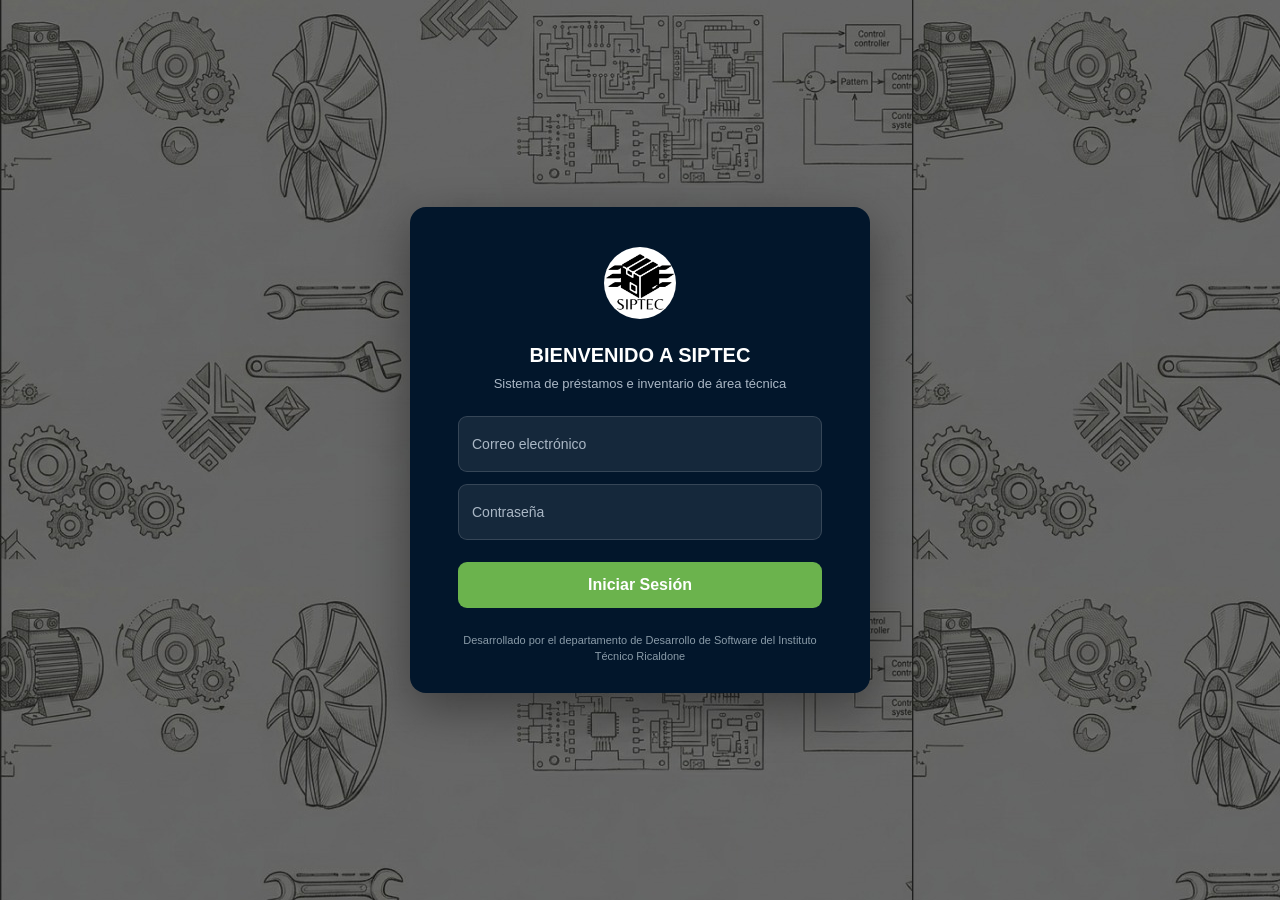
<file: index.html>
<!doctype html>
<html lang="es">
<head>
  <meta charset="UTF-8">
  <meta name="viewport" content="width=device-width, initial-scale=1.0">
  <title>SIPTEC</title>
  <link rel="icon" href="data:,">
  <link href="https://cdn.jsdelivr.net/npm/bootstrap@5.3.8/dist/css/bootstrap.min.css" rel="stylesheet" integrity="sha384-sRIl4kxILFvY47J16cr9ZwB07vP4J8+LH7qKQnuqkuIAvNWLzeN8tE5YBujZqJLB" crossorigin="anonymous">  
  <link rel="stylesheet" href="styles/styles.css">
  <link rel="shortcut icon" href="img/SIPTEC logos.png" type="image/x-icon">
</head>
<body>
  <main id="loginScreen" class="pantalla-login">
    <section class="tarjeta-login">
      <div class="marca-logo">
        <img src="./img/SIPTEC logos.png" alt="logo" style="border-radius: 100%;">
      </div>
      <h1>BIENVENIDO A SIPTEC</h1>
      <p>Sistema de préstamos e inventario de área técnica</p>
      <form id="loginForm">
        <div class="campo-flotante">
          <input id="email" class="form-control" type="email" autocomplete="email" placeholder=" " required>
          <label for="email">Correo electrónico</label>
        </div>
        <div class="campo-flotante">
          <input id="password" class="form-control" type="password" autocomplete="current-password" placeholder=" " required>
          <label for="password">Contraseña</label>
        </div>
        <button type="submit" id="loginBtn" class="btn boton-iniciar-sesion w-100 d-flex align-items-center justify-content-center text-decoration-none">Iniciar Sesión</button>
        <div id="loginError" class="text-danger small mt-2 d-none"></div>
        <p class="mt-4 mb-0 text-center" style="font-size: 11px; color: #8a9ba8;">Desarrollado por el departamento de Desarrollo de Software del Instituto Técnico Ricaldone</p>
      </form>
    </section>
  </main>

  <script src="https://cdn.jsdelivr.net/npm/bootstrap@5.3.8/dist/js/bootstrap.bundle.min.js" integrity="sha384-FKyoEForCGlyvwx9Hj09JcYn3nv7wiPVlz7YYwJrWVcXK/BmnVDxM+D2scQbITxI" crossorigin="anonymous"></script>
  <script type="module" src="js/controllers/loginController.js"></script>
</body>
</html>
</file>
<file: styles/styles.css>
.paginador {
     display: flex;
     flex-wrap: wrap;
     align-items: center;
     justify-content: space-between;
     gap: 10px;
     padding: 12px 4px 0;
 }

 .paginador:empty {
     display: none;
 }

 .paginador-info {
     font-size: 12px;
     color: var(--ink-soft);
 }

 .paginador-botones {
     display: flex;
     flex-wrap: wrap;
     align-items: center;
     gap: 6px;
 }

 .paginador-botones button {
     min-width: 34px;
     height: 32px;
     padding: 0 10px;
     font-size: 12px;
     font-weight: 600;
     color: var(--ink);
     background: var(--panel);
     border: 1px solid var(--line);
     border-radius: 9px;
     cursor: pointer;
     transition: background .12s ease, border-color .12s ease;
 }

 /* Modo claro: blanco con borde gris azulado; la página activa usa el azul marino de la barra lateral */
 .paginador-botones button:hover:not(:disabled):not(.activa) {
     background: #e8f1fa;
     border-color: var(--navy-soft);
     color: var(--navy-soft);
 }

 .paginador-botones button.activa {
     color: #fff;
     background: var(--navy-soft);
     border-color: var(--navy-soft);
 }

 /* Modo oscuro: tonos azul océano oscuro, a juego con la barra lateral y el fondo */
 .modo-oscuro .paginador-botones button {
     color: #cfe0ee;
     background: #0f2a43;
     border-color: #1d4468;
 }

 .modo-oscuro .paginador-botones button:hover:not(:disabled):not(.activa) {
     color: #fff;
     background: #14375a;
     border-color: #2f7fbf;
 }

 .modo-oscuro .paginador-botones button.activa {
     color: #fff;
     background: #101820;
     border-color: #1d4468;
 }

 .paginador-botones button:disabled {
     opacity: .45;
     cursor: not-allowed;
 }

 .paginador-puntos {
     color: var(--ink-soft);
     padding: 0 2px;
 }

 .select-personalizado {
     position: relative;
     width: 100%;
 }

 .select-personalizado .selector-boton {
     width: 100%;
     display: flex;
     align-items: center;
     justify-content: space-between;
     gap: 10px;
     min-height: 40px;
     padding: 8px 14px;
     text-align: left;
     font-size: 14px;
     color: var(--ink);
     background: #fff;
     border: 1px solid var(--line);
     border-radius: 12px;
     transition: border-color .15s ease, box-shadow .15s ease;
 }

 .select-personalizado .selector-boton::after {
     content: "";
     flex: 0 0 8px;
     width: 8px;
     height: 8px;
     border-right: 2px solid var(--ink-soft);
     border-bottom: 2px solid var(--ink-soft);
     transform: rotate(45deg) translateY(-2px);
     transition: transform .15s ease;
 }

 .select-personalizado .selector-boton[aria-expanded="true"]::after {
     transform: rotate(-135deg) translateY(-2px);
 }

 .select-personalizado .selector-boton.sin-valor {
     color: var(--ink-soft);
 }

 .select-personalizado .selector-boton:hover:not(:disabled),
 .select-personalizado .selector-boton:focus-visible,
 .select-personalizado .selector-boton[aria-expanded="true"] {
     border-color: var(--blue);
     box-shadow: 0 0 0 3px rgba(25, 141, 230, .18);
     outline: 0;
 }

 .select-personalizado .selector-boton:disabled {
     opacity: .6;
     cursor: not-allowed;
 }

 .select-personalizado .dropdown-menu {
     width: 100%;
     max-height: 240px;
     overflow-y: auto;
     margin-top: 6px !important;
     padding: 6px;
     background: var(--panel);
     border: 1px solid var(--line);
     border-radius: 14px;
     box-shadow: 0 14px 32px rgba(0, 0, 0, .28);
 }

 .select-personalizado .fila-opcion {
     display: flex;
     align-items: center;
     justify-content: space-between;
     gap: 8px;
     padding: 9px 12px;
     border-radius: 9px;
     font-size: 14px;
     cursor: pointer;
     color: var(--ink);
     transition: background .12s ease;
 }

 .select-personalizado .fila-opcion:hover {
     background: var(--hover);
 }

 .select-personalizado .fila-opcion.activa {
     background: rgba(25, 141, 230, .16);
     font-weight: 600;
 }

 .select-personalizado .fila-opcion.activa .nombre-opcion::after {
     content: " ✓";
     color: var(--blue);
 }

 .select-personalizado .fila-opcion-nueva {
     margin-top: 4px;
     border-top: 1px solid var(--line);
     border-radius: 0 0 9px 9px;
     color: var(--blue);
     font-weight: 600;
 }

 .select-personalizado .btn-quitar {
     flex: 0 0 auto;
     width: 24px;
     height: 24px;
     display: inline-flex;
     align-items: center;
     justify-content: center;
     border: 0;
     background: transparent;
     color: var(--red);
     font-size: 13px;
     font-weight: 700;
     line-height: 1;
     border-radius: 50%;
     opacity: .75;
 }

 .select-personalizado .btn-quitar:hover {
     opacity: 1;
     background: rgba(220, 53, 69, .18);
 }

 .modo-oscuro .select-personalizado .selector-boton {
     background: #0f1a25;
 }

 input.fecha-invalida {
     color: var(--red);
     border-color: var(--red);
 }

 /* ---------- Campos con etiqueta flotante (formularios fuera de modales) ----------
    La etiqueta vive dentro del campo y sube al escribir; los campos de fecha y hora la llevan siempre arriba. */
 .campo-flotante {
     position: relative;
 }

 .campo-flotante .form-control {
     height: 56px;
     padding: 24px 14px 8px;
     border-radius: var(--radius-sm);
 }

 .campo-flotante textarea.form-control {
     height: auto;
     min-height: 96px;
     padding-top: 28px;
     resize: vertical;
 }

 .campo-flotante label {
     position: absolute;
     left: 14px;
     top: 18px;
     margin: 0;
     font-size: 14px;
     color: var(--ink-soft);
     pointer-events: none;
     transition: top .12s ease, font-size .12s ease;
 }

 .campo-flotante .form-control:focus ~ label,
 .campo-flotante .form-control:not(:placeholder-shown) ~ label,
 .campo-flotante .form-control[type="datetime-local"] ~ label {
     top: 8px;
     font-size: 11px;
 }

 /* Las piezas disponibles solo aparecen cuando ya se eligió un equipo */
 .grupo-piezas:has(#empUnidades:empty) {
     display: none;
 }

 .grupo-piezas .titulo-campo {
     display: block;
     margin-bottom: 8px;
     font-size: 12px;
     color: var(--ink-soft);
 }

 /* Fotos de los equipos: miniatura en la tabla y vista previa en el modal de edición */
 .foto-fila {
     width: 32px;
     height: 32px;
     object-fit: cover;
     border-radius: 9px;
     margin-right: 10px;
     vertical-align: middle;
     border: 1px solid var(--line);
 }

 .miniatura-equipo {
     width: 60px;
     height: 60px;
     object-fit: cover;
     border-radius: 10px;
     border: 1px solid var(--line);
     flex-shrink: 0;
 }

 .miniatura-evidencia {
     width: 100%;
     max-width: 240px;
     max-height: 180px;
     object-fit: cover;
     border-radius: 10px;
     border: 1px solid var(--line);
 }

 :root {
     --navy: #001f3d;
     --navy-soft: #07345f;
     --paper: #e9edf2;
     --panel: #ffffff;
     --line: #c7d0da;
     --green: #9aca89;
     --green-deep: #28a745;
     --orange: #f6a623;
     --red: #dc3545;
     --blue: #198de6;
     --purple: #8a4fd6;
     --ink: #1c2733;
     --ink-soft: #6b7684;
     --hover: #f7f9fb;
     --radius-lg: 16px;
     --radius-md: 12px;
     --radius-sm: 9px;
     --shadow-card: 0 1px 3px rgba(16, 24, 40, .08), 0 8px 20px rgba(16, 24, 40, .10);
 }

 * {
     box-sizing: border-box;
 }

 body {
     margin: 0;
     min-height: 100vh;
     color: var(--ink);
     font-family: -apple-system, BlinkMacSystemFont, "SF Pro Display", "Segoe UI", Roboto, Tahoma, Verdana, sans-serif;
     background: var(--paper);
     -webkit-font-smoothing: antialiased;
 }

 /* ---------- Login ---------- */

 .pantalla-login {
     min-height: 100vh;
     display: grid;
     place-items: center;
     padding: 24px;
     background:
         linear-gradient(rgba(238, 240, 241, .72), rgba(238, 240, 241, .72));
     background-image: url(../img/FondoLogin.jpeg);
 }

 .tarjeta-login {
     width: min(100%, 460px);
     padding: 40px 48px 28px;
     border-radius: var(--radius-lg);
     color: #fff;
     background: #02162b;
     box-shadow: 0 15px 50px rgba(0, 0, 0, .4);
 }

 .marca-logo {
     display: flex;
     justify-content: center;
     margin-bottom: 24px;
 }

 .marca-logo img {
     width: 72px;
     height: 72px;
 }

 .marca-logo.small {
     width: 38px;
     height: 38px;
     margin: 4px auto 20px;
     border-radius: 50%;
     overflow: hidden;
 }

 .marca-logo.small img {
     width: 100%;
     height: 100%;
     object-fit: cover;
 }

 .tarjeta-login h1 {
     margin: 0;
     text-align: center;
     font-size: 20px;
     font-weight: 700;
 }

 .tarjeta-login p,
 .tarjeta-login small {
     color: #aab7c5;
 }

 .tarjeta-login p {
     margin: 7px 0 22px;
     text-align: center;
     font-size: 13px;
 }

 .tarjeta-login .hint {
     margin-bottom: 18px;
     text-align: center;
 }

 .tarjeta-login label {
     margin: 12px 0 5px;
     display: block;
     text-align: left;
     color: #d8e5f1;
     font-size: 13px;
 }

 .tarjeta-login .form-control {
     height: 44px;
     border: 0;
     border-radius: var(--radius-sm);
     background: #dcdcdc;
     margin-bottom: 10px;
 }

 /* Login con etiqueta flotante sobre la tarjeta oscura */
 .tarjeta-login .campo-flotante {
     margin-bottom: 12px;
 }

 .tarjeta-login .campo-flotante label {
     position: absolute;
     left: 14px;
     top: 18px;
     margin: 0;
     font-size: 14px;
     color: #aab7c5;
 }

 .tarjeta-login .campo-flotante .form-control {
     height: 56px;
     padding: 24px 14px 8px;
     margin-bottom: 0;
     color: #fff;
     background: rgba(255, 255, 255, .08);
     border: 1px solid rgba(255, 255, 255, .14);
 }

 .tarjeta-login .campo-flotante .form-control:focus {
     color: #fff;
     background: rgba(255, 255, 255, .10);
     border-color: #6BB34D;
     box-shadow: none;
 }

 .tarjeta-login .campo-flotante .form-control:focus ~ label,
 .tarjeta-login .campo-flotante .form-control:not(:placeholder-shown) ~ label,
 .tarjeta-login .campo-flotante .form-control:-webkit-autofill ~ label {
     top: 8px;
     font-size: 11px;
 }

 /* El autocompletado del navegador pinta el campo de blanco; se mantiene el tono de la tarjeta */
 .tarjeta-login .campo-flotante .form-control:-webkit-autofill {
     -webkit-text-fill-color: #fff;
     box-shadow: 0 0 0 100px #14283c inset;
 }

 .boton-iniciar-sesion {
     margin-top: 22px;
     height: 46px;
     border: 0;
     border-radius: var(--radius-sm);
     color: #fff;
     font-weight: 700;
     background-color: #6BB34D;
     transition: background-color .2s ease, transform .12s ease;
 }

 .boton-iniciar-sesion:hover {
     background-color: #558e3d;
 }

 .boton-iniciar-sesion:active {
     transform: scale(.98);
 }

 /* ---------- Shell / Sidebar ---------- */

 .estructura-app {
     min-height: 100vh;
     display: flex;
 }

 .barra-lateral {
     width: 104px;
     height: 100vh;
     background: linear-gradient(180deg, var(--navy) 0%, #001830 100%);
     display: flex;
     flex-direction: column;
     align-items: center;
     padding: 16px 10px;
     position: fixed;
     left: 0;
     top: 0;
 }

 .barra-lateral .nav-item {
     position: relative;
     width: 100%;
     min-height: 56px;
     display: flex;
     flex-direction: column;
     align-items: center;
     justify-content: center;
     gap: 4px;
     border: 0;
     border-radius: var(--radius-sm);
     color: rgba(255, 255, 255, .55);
     background: transparent;
     font-size: 10px;
     font-weight: 500;
     line-height: 1.15;
     margin-bottom: 3px;
     cursor: pointer;
     transition: background .15s ease, color .15s ease, transform .1s ease;
 }

 .barra-lateral .nav-item i,
 .barra-lateral .nav-item img {
     font-size: 19px;
     width: 19px;
     height: 19px;
     filter: brightness(0) invert(1);
     opacity: .85;
 }

 .barra-lateral .nav-item:hover {
     background: rgba(255, 255, 255, .08);
     color: #fff;
 }

 .barra-lateral .nav-item.activo {
     background: var(--navy-soft);
     color: #fff;
 }

 .barra-lateral .nav-item.activo i,
 .barra-lateral .nav-item.activo img {
     opacity: 1;
 }

 /* ---------- Content / Topbar ---------- */

 .area-contenido {
     flex: 1;
     min-width: 0;
     margin-left: 104px;
     padding: 26px 32px;
     position: relative;
     background:
         radial-gradient(ellipse 800px 550px at 18% 5%, rgba(25, 141, 230, .222), transparent 62%),
         radial-gradient(ellipse 800px 550px at 82% 12%, rgba(137, 79, 214, .116), transparent 62%),
         radial-gradient(ellipse 700px 500px at 22% 88%, rgba(246, 165, 35, .225), transparent 62%),
         radial-gradient(ellipse 700px 500px at 80% 92%, rgba(40, 167, 70, .234), transparent 62%),
         var(--paper);
 }

 .area-contenido::before {
     content: "";
     position: fixed;
     top: 0;
     left: 104px;
     right: 0;
     bottom: 0;
     pointer-events: none;
     opacity: .5;
     mix-blend-mode: overlay;
     background-image: url("data:image/svg+xml;utf8,<svg xmlns='http://www.w3.org/2000/svg' width='140' height='140'><filter id='n'><feTurbulence type='fractalNoise' baseFrequency='0.9' numOctaves='2' stitchTiles='stitch'/></filter><rect width='100%' height='100%' filter='url(%23n)'/></svg>");
     z-index: 0;
 }

 .area-contenido>* {
     position: relative;
     z-index: 1;
 }

 .barra-superior {
     height: auto;
     display: flex;
     align-items: center;
     gap: 12px;
     margin-bottom: 24px;
 }

 .caja-buscador {
     width: min(100%, 380px);
     height: 38px;
     display: flex;
     align-items: center;
     gap: 8px;
     padding: 0 14px;
     border-radius: var(--radius-sm);
     background: #eef1f5;
     border: 1px solid var(--line);
     color: var(--ink-soft);
 }

 .caja-buscador input {
     width: 100%;
     border: 0;
     outline: 0;
     background: transparent;
     font-size: 13px;
     color: var(--ink);
 }

 .boton-icono {
     width: 38px;
     height: 38px;
     border: 1px solid var(--line);
     border-radius: var(--radius-sm);
     background: #fff;
     color: var(--ink-soft);
     display: grid;
     place-items: center;
     cursor: pointer;
     transition: background .15s ease, transform .1s ease;
 }

 .boton-icono:hover {
     background: var(--hover);
 }

 .boton-icono:active {
     transform: scale(.94);
 }

 .chip-fecha,
 .chip-usuario {
     display: flex;
     align-items: center;
     gap: 7px;
     font-size: 12.5px;
     color: var(--ink-soft);
     white-space: nowrap;
 }

 /* ---------- View header  ---------- */

 .raiz-vista h2 {
     margin: 0 0 20px;
     font-size: 26px;
     font-weight: 700;
     letter-spacing: -.02em;
 }

 .encabezado-pagina h1 {
     margin: 0;
     font-size: 26px;
     font-weight: 700;
     letter-spacing: -.02em;
 }

 .encabezado-pagina {
     display: flex;
     align-items: center;
     justify-content: space-between;
     gap: 12px;
     flex-wrap: wrap;
     margin-bottom: 20px;
 }

 .acciones-encabezado {
     display: flex;
     align-items: center;
     gap: 10px;
 }

 .buscador-seccion {
     width: min(100%, 260px);
     height: 38px;
     display: flex;
     align-items: center;
     gap: 8px;
     padding: 0 14px;
     border-radius: var(--radius-sm);
     background: #eef1f5;
     border: 1px solid var(--line);
     color: var(--ink-soft);
 }

 .buscador-seccion input {
     width: 100%;
     border: 0;
     outline: 0;
     background: transparent;
     font-size: 13px;
     color: var(--ink);
 }

 .modo-oscuro .buscador-seccion {
     background: #1c2733;
     color: var(--ink);
 }

 .boton-pastilla {
     border: 1px solid rgba(255, 255, 255, .22);
     border-radius: 999px;
     padding: 9px 18px;
     font-size: 13px;
     font-weight: 600;
     display: inline-flex;
     align-items: center;
     gap: 6px;
     cursor: pointer;
     white-space: nowrap;
     flex-shrink: 0;
     backdrop-filter: blur(8px) saturate(140%);
     -webkit-backdrop-filter: blur(8px) saturate(140%);
     transition: transform .12s ease, box-shadow .12s ease, opacity .12s ease;
 }

 .boton-pastilla:active {
     transform: scale(.97);
 }

 .boton-contorno {
     background: rgba(255, 255, 255, .55);
     color: var(--ink);
     border: 1px solid var(--line);
     backdrop-filter: blur(10px);
 }

 .boton-contorno:hover {
     background: rgba(255, 255, 255, .8);
 }

 .boton-solido-verde,
 .boton-solido-azul,
 .boton-solido-rojo,
 .boton-solido-morado {
     color: #fff;
     box-shadow: 0 1px 2px rgba(0, 0, 0, .08);
 }

 .boton-solido-verde {
     background: linear-gradient(180deg, rgba(255, 255, 255, .10), rgba(255, 255, 255, 0) 55%), rgba(40, 167, 69, .96);
     box-shadow: 0 1px 2px rgba(0, 0, 0, .08);
 }

 .boton-solido-azul {
     background: linear-gradient(180deg, rgba(255, 255, 255, .10), rgba(255, 255, 255, 0) 55%), rgba(25, 141, 230, .96);
     box-shadow: 0 1px 2px rgba(0, 0, 0, .08);
 }

 .boton-solido-rojo {
     background: linear-gradient(180deg, rgba(255, 255, 255, .10), rgba(255, 255, 255, 0) 55%), rgba(220, 53, 69, .96);
     box-shadow: 0 1px 2px rgba(0, 0, 0, .08);
 }

 .boton-solido-morado {
     background: linear-gradient(180deg, rgba(255, 255, 255, .10), rgba(255, 255, 255, 0) 55%), rgba(138, 79, 214, .96);
     box-shadow: 0 1px 2px rgba(0, 0, 0, .08);
 }

 .boton-solido-gris {
     background: linear-gradient(180deg, rgba(255, 255, 255, .10), rgba(255, 255, 255, 0) 55%), rgba(154, 167, 180, .96);
     color: #fff;
     border: 1px solid rgba(255, 255, 255, .22);
 }

 .boton-solido-naranja {
     background: linear-gradient(180deg, rgba(255, 255, 255, .10), rgba(255, 255, 255, 0) 55%), rgba(246, 166, 35, .96);
     color: #fff;
     box-shadow: 0 1px 2px rgba(0, 0, 0, .08);
 }

 .boton-solido-verde:hover,
 .boton-solido-azul:hover,
 .boton-solido-rojo:hover,
 .boton-solido-morado:hover {
     filter: brightness(1.06);
 }

 .nota-api {
     min-height: 24px;
     margin: -8px 0 14px;
     color: var(--ink-soft);
     font-size: 12px;
 }

 .atenuado {
     color: var(--ink-soft);
     font-size: 12px;
 }

 /* ---------- Stat cards (dashboard) ---------- */

 .cuadricula-estadisticas {
     display: grid;
     grid-template-columns: repeat(4, minmax(130px, 1fr));
     gap: 16px;
 }

 .cuadricula-estadisticas.columnas-3 {
     grid-template-columns: repeat(3, minmax(130px, 1fr));
 }

 .tarjeta-estadistica,
 .panel,
 .tarjeta-datos,
 .contenedor-tabla,
 .tarjeta-tabla,
 .panel-acciones {
     border-radius: var(--radius-lg);
     background: var(--panel);
     border: 1px solid var(--line);
     box-shadow: var(--shadow-card);
 }

 .tarjeta-estadistica {
     min-height: 88px;
     display: flex;
     align-items: center;
     gap: 14px;
     padding: 18px;
 }

 .icono-estadistica {
     width: 42px;
     height: 42px;
     display: grid;
     place-items: center;
     border-radius: 50%;
     color: #fff;
     font-size: 20px;
     position: relative;
     border: 1px solid rgba(255, 255, 255, .22);
     backdrop-filter: blur(8px) saturate(140%);
     -webkit-backdrop-filter: blur(8px) saturate(140%);
     box-shadow: 0 1px 2px rgba(0, 0, 0, .08);
 }

 .icono-estadistica.icon-blue {
     background: linear-gradient(180deg, rgba(255, 255, 255, .10), rgba(255, 255, 255, 0) 55%), rgba(25, 141, 230, .96);
     box-shadow: 0 1px 2px rgba(0, 0, 0, .08);
 }

 .icono-estadistica.icon-green {
     background: linear-gradient(180deg, rgba(255, 255, 255, .10), rgba(255, 255, 255, 0) 55%), rgba(40, 167, 69, .96);
     box-shadow: 0 1px 2px rgba(0, 0, 0, .08);
 }

 .icono-estadistica.icon-orange {
     background: linear-gradient(180deg, rgba(255, 255, 255, .10), rgba(255, 255, 255, 0) 55%), rgba(246, 166, 35, .96);
     box-shadow: 0 1px 2px rgba(0, 0, 0, .08);
 }

 .icono-estadistica.icon-purple {
     background: linear-gradient(180deg, rgba(255, 255, 255, .10), rgba(255, 255, 255, 0) 55%), rgba(138, 79, 214, .96);
     box-shadow: 0 1px 2px rgba(0, 0, 0, .08);
 }

 .tarjeta-estadistica strong {
     display: block;
     font-size: 21px;
 }

 .tarjeta-estadistica span {
     color: var(--ink-soft);
     font-size: 12px;
 }

 .enlace-estadistica {
     display: inline-block;
     margin-top: 4px;
     border: 0;
     background: none;
     padding: 0;
     font: inherit;
     color: var(--blue);
     font-size: 11px;
     font-weight: 700;
     text-decoration: none;
     cursor: pointer;
 }

 .enlace-estadistica:hover {
     text-decoration: underline;
 }

 /* ---------- Dashboard grid: charts ---------- */

 .cuadricula-panel {
     display: grid;
     grid-template-columns: 1.1fr .9fr;
     gap: 16px;
     margin-top: 16px;
 }

 .cuadricula-panel-inferior {
     align-items: start;
 }

 .panel {
     padding: 18px;
 }

 .titulo-panel {
     margin: 0 0 14px;
     font-size: 14px;
     font-weight: 700;
 }

 .contenedor-tabla .titulo-panel {
     padding: 18px 18px 0;
 }

 .barras-grafica {
     height: 170px;
     display: grid;
     grid-template-columns: repeat(7, 1fr);
     align-items: end;
     gap: 12px;
     border-left: 1px solid var(--line);
     border-bottom: 1px solid var(--line);
     padding: 20px 10px 0;
 }

 .barra {
     position: relative;
     border-radius: 6px 6px 0 0;
     background: var(--blue);
     align-items: stretch;
     justify-content: flex-end;
 }

 .barra span {
     position: absolute;
     top: -18px;
     left: 0;
     right: 0;
     text-align: center;
     font-size: 11px;
     color: var(--ink);
     font-weight: 700;
 }

 .etiquetas-grafica {
     display: grid;
     grid-template-columns: repeat(7, 1fr);
     gap: 12px;
     margin-top: 8px;
     padding: 0 10px;
     text-align: center;
     font-size: 11px;
     color: var(--ink-soft);
 }

 .contenedor-grafico-circular {
     display: flex;
     align-items: center;
     gap: 22px;
 }

 .grafico-circular {
     width: 130px;
     aspect-ratio: 1;
     border-radius: 50%;
     background: conic-gradient(var(--blue) 0 45%, #33c24d 45% 75%, #ffdd28 75% 100%);
 }

 .leyenda {
     display: grid;
     gap: 8px;
     font-size: 12px;
 }

 .leyenda strong {
     margin-left: 4px;
     color: var(--ink);
 }

 .punto {
     width: 10px;
     height: 10px;
     display: inline-block;
     margin-right: 6px;
     border-radius: 50%;
 }

 /* ---------- Quick actions ---------- */

 .acciones-rapidas {
     display: grid;
     gap: 12px;
 }

 .boton-accion-rapida {
     border: 1px solid rgba(255, 255, 255, .22);
     border-radius: var(--radius-sm);
     padding: 12px;
     color: #fff;
     font-weight: 700;
     font-size: 13px;
     cursor: pointer;
     display: flex;
     align-items: center;
     justify-content: center;
     gap: 8px;
     backdrop-filter: blur(8px) saturate(140%);
     -webkit-backdrop-filter: blur(8px) saturate(140%);
     box-shadow: 0 1px 2px rgba(0, 0, 0, .08);
     transition: filter .15s ease, transform .12s ease;
 }

 .boton-accion-rapida:hover {
     filter: brightness(1.06);
 }

 .boton-accion-rapida:active {
     transform: scale(.98);
 }

 .badge-mini {
     display: inline-flex;
     align-items: center;
     justify-content: center;
     min-width: 18px;
     height: 18px;
     padding: 0 5px;
     border-radius: 999px;
     background: #dc3545;
     color: #fff;
     font-size: 11px;
     font-weight: 800;
     line-height: 1;
 }

 .badge-mini.badge-nav {
     position: absolute;
     top: 4px;
     right: 12px;
     min-width: 16px;
     height: 16px;
     padding: 0 4px;
     font-size: 10px;
     box-shadow: 0 0 0 2px var(--navy);
 }

 .accion-rapida-azul {
     background: linear-gradient(180deg, rgba(255, 255, 255, .10), rgba(255, 255, 255, 0) 55%), rgba(52, 155, 234, 0.96);
 }

 .accion-rapida-verde {
     background: linear-gradient(180deg, rgba(255, 255, 255, .10), rgba(255, 255, 255, 0) 55%), rgba(59, 211, 95, 0.96);
 }

 .accion-rapida-morado {
     background: linear-gradient(180deg, rgba(255, 255, 255, .10), rgba(255, 255, 255, 0) 55%), rgba(127, 59, 216, 0.96);
 }

 .accion-rapida-gris {
     background: linear-gradient(180deg, rgba(255, 255, 255, .10), rgba(255, 255, 255, 0) 55%), rgba(154, 167, 180, .96);
 }

 .accion-rapida-rojo {
     background: linear-gradient(180deg, rgba(255, 255, 255, .10), rgba(255, 255, 255, 0) 55%), rgba(220, 53, 69, .96);
 }

 .accion-rapida-naranja {
     background: linear-gradient(180deg, rgba(255, 255, 255, .10), rgba(255, 255, 255, 0) 55%), rgba(246, 166, 35, .96);
 }

 /* ---------- Tables ---------- */

 .contenedor-tabla,
 .tarjeta-tabla {
     overflow: hidden;
     padding: 0;
 }

 table {
     width: 100%;
     border-collapse: collapse;
 }

 .tabla-datos th,
 table th {
     text-align: left;
     font-size: 11.5px;
     text-transform: uppercase;
     letter-spacing: .04em;
     color: var(--ink-soft);
     font-weight: 700;
     padding: 16px 18px;
     border-bottom: 1px solid var(--line);
 }

 .tabla-datos td,
 table td {
     padding: 13px 18px;
     font-size: 13.5px;
     vertical-align: middle;
     border-bottom: 1px solid #f0f1f3;
 }

 .tabla-datos tbody tr,
 table tbody tr {
     transition: background .12s ease;
 }

 .tabla-datos tbody tr:hover,
 table tbody tr:hover {
     background: var(--hover);
 }

 .tabla-datos tbody tr:last-child td,
 table tbody tr:last-child td {
     border-bottom: none;
 }

 #tabHistorialReportes:checked~.panel-historial-reportes,
 #tabGenerados:checked~.panel-generados {
     display: block;
 }

 .panel-historial-reportes,
 .panel-generados {
     display: none;
 }

 .nombre-elemento {
     display: flex;
     align-items: center;
     gap: 10px;
     font-weight: 600;
 }

 .icono-elemento {
     width: 30px;
     height: 30px;
     border-radius: 8px;
     background: #eef1f5;
     display: grid;
     place-items: center;
     color: var(--ink-soft);
     font-size: 14px;
     flex: 0 0 auto;
 }

 .etiqueta-codigo {
     font-family: ui-monospace, SFMono-Regular, Menlo, monospace;
     font-size: 12px;
     color: var(--ink-soft);
 }

 .acciones-fila {
     display: flex;
     gap: 6px;
 }

 .acciones-fila button,
 .acciones-fila a {
     width: 30px;
     height: 30px;
     border-radius: 50%;
     border: 1px solid transparent;
     background: transparent;
     color: var(--ink-soft);
     display: grid;
     place-items: center;
     cursor: pointer;
     transition: background .12s ease, color .12s ease;
 }

 .acciones-fila button:hover {
     background: var(--hover);
     color: var(--ink);
 }

 .acciones-fila .danger:hover {
     background: #fdecee;
     color: var(--red);
 }

 .icono-fila {
     width: 15px;
     height: 15px;
     opacity: .7;
     transition: opacity .12s ease, filter .12s ease;
 }

 .acciones-fila button:hover .icono-fila {
     opacity: 1;
 }

 .acciones-fila .danger:hover .icono-fila {
     filter: invert(21%) sepia(84%) saturate(3000%) hue-rotate(335deg) brightness(95%);
 }

 .modo-oscuro .icono-fila {
     filter: invert(1);
     opacity: .75;
 }

 .modo-oscuro .acciones-fila button:hover .icono-fila {
     opacity: 1;
 }

 .modo-oscuro .acciones-fila .danger:hover .icono-fila {
     filter: invert(21%) sepia(84%) saturate(3000%) hue-rotate(335deg) brightness(95%);
 }

 /* ---------- Status badges (unified 3-state system) ---------- */

 .estado,
 .insignia-estado {
     display: inline-flex;
     align-items: center;
     gap: 5px;
     padding: 5px 12px;
     border-radius: 999px;
     font-size: 10.5px;
     font-weight: 700;
     backdrop-filter: blur(8px);
     -webkit-backdrop-filter: blur(8px);
 }

 .estado.available,
 .estado.activo,
 .estado.devuelto,
 .estado.disponible,
 .estado.entiempo,
 .insignia-estado.badge-success {
     background: rgba(40, 167, 69, .22);
     border: 1px solid rgba(40, 167, 69, .4);
     color: #1b7a37;
 }

 .estado.borrowed,
 .estado.pendiente,
 .estado.prestado,
 .estado.revision,
 .estado.retrasado,
 .insignia-estado.badge-warning {
     background: rgba(246, 166, 35, .24);
     border: 1px solid rgba(246, 166, 35, .45);
     color: #9a6208;
 }

 .estado.damage,
 .estado.inactive,
 .estado.daniado,
 .estado.dano,
 .insignia-estado.badge-danger {
     background: rgba(220, 53, 69, .2);
     border: 1px solid rgba(220, 53, 69, .4);
     color: #b0233a;
 }

 .modo-oscuro .estado.available,
 .modo-oscuro .estado.activo,
 .modo-oscuro .estado.devuelto,
 .modo-oscuro .estado.disponible,
 .modo-oscuro .estado.entiempo,
 .modo-oscuro .insignia-estado.badge-success {
     color: #6fe08f;
 }

 .modo-oscuro .estado.borrowed,
 .modo-oscuro .estado.pendiente,
 .modo-oscuro .estado.prestado,
 .modo-oscuro .estado.revision,
 .modo-oscuro .estado.retrasado,
 .modo-oscuro .insignia-estado.badge-warning {
     color: #ffc266;
 }

 .modo-oscuro .estado.damage,
 .modo-oscuro .estado.inactive,
 .modo-oscuro .estado.daniado,
 .modo-oscuro .estado.dano,
 .modo-oscuro .insignia-estado.badge-danger {
     color: #ff8a97;
 }

 /* ---------- Toolbar / loan layout / action panel ---------- */

 .barra-herramientas {
     display: flex;
     align-items: center;
     justify-content: space-between;
     gap: 12px;
     margin-bottom: 12px;
 }

 .diseno-prestamo {
     display: grid;
     grid-template-columns: 1fr 300px;
     gap: 16px;
 }

 .columna-lista {
     min-width: 0;
 }

 .panel-acciones {
     padding: 20px;
 }

 .panel-acciones h3 {
     margin: 0 0 4px;
     font-size: 16px;
     font-weight: 700;
 }

 .panel-acciones .field-label {
     display: block;
     margin: 14px 0 6px;
     font-size: 11.5px;
     text-transform: uppercase;
     letter-spacing: .04em;
     color: var(--ink-soft);
     font-weight: 700;
 }

 .panel-acciones textarea,
 .panel-acciones .desc-box {
     width: 100%;
     border-radius: var(--radius-sm);
     border: 1px solid var(--line);
     background: var(--paper);
     padding: 12px;
     font-size: 13px;
     color: var(--ink);
 }

 /* ---------- Devolución cards ---------- */

 .cuadricula-devoluciones,
 .cuadricula-reportes {
     display: grid;
     grid-template-columns: repeat(2, minmax(240px, 1fr));
     gap: 16px;
 }

 .barra-seleccion-reportes {
     display: flex;
     align-items: center;
     justify-content: space-between;
     gap: 10px;
     margin-bottom: 14px;
 }

 /* Lista de equipos dañados en Reportes: separa una tarjeta de otra */
 #reportesGeneradosGrid {
     display: flex;
     flex-direction: column;
     gap: 16px;
 }

 .tarjeta-devolucion {
     background: var(--panel);
     border: 1px solid var(--line);
     border-radius: var(--radius-lg);
     box-shadow: var(--shadow-card);
     padding: 18px;
     position: relative;
     transition: border-color .12s ease, box-shadow .12s ease;
 }

 .tarjeta-devolucion.seleccionable {
     padding-left: 46px;
     cursor: pointer;
 }

 .tarjeta-devolucion.seleccionada {
     border-color: var(--blue);
     box-shadow: 0 0 0 2px rgba(25, 141, 230, .25);
 }

 .tarjeta-devolucion .check-seleccion-reporte {
     display: none;
     position: absolute;
     top: 18px;
     left: 18px;
     width: 18px;
     height: 18px;
 }

 .tarjeta-devolucion.seleccionable .check-seleccion-reporte {
     display: block;
 }

 .tarjeta-devolucion .top-row {
     display: flex;
     align-items: center;
     justify-content: space-between;
     margin-bottom: 10px;
 }

 .tarjeta-devolucion h4 {
     margin: 6px 0 2px;
     font-size: 16px;
     font-weight: 700;
 }

 .tarjeta-devolucion .tool-line {
     display: flex;
     align-items: center;
     gap: 6px;
     color: var(--ink-soft);
     font-size: 13px;
     margin-bottom: 14px;
 }

 .tarjeta-devolucion .card-actions {
     display: flex;
     gap: 10px;
 }

 /* ---------- Segmented tabs ---------- */

 .pestanas-segmentadas {
     display: inline-flex;
     gap: 4px;
     background: #eef1f5;
     padding: 4px;
     border-radius: 999px;
     margin-bottom: 22px;
 }

 .pestanas-segmentadas label {
     padding: 8px 18px;
     border-radius: 999px;
     font-size: 13px;
     font-weight: 600;
     color: var(--ink-soft);
     cursor: pointer;
     transition: background .15s ease, color .15s ease;
 }

 .contenedor-pestanas input[type="radio"] {
     display: none;
 }

 .panel-pestana {
     display: none;
 }

 #tabPrestamos:checked~.panel-prestamos,
 #tabDevoluciones:checked~.panel-devoluciones,
 #tabHistorial:checked~.panel-historial {
     display: block;
 }

 #tabPrestamos:checked~.pestanas-segmentadas label[for="tabPrestamos"],
 #tabDevoluciones:checked~.pestanas-segmentadas label[for="tabDevoluciones"],
 #tabHistorial:checked~.pestanas-segmentadas label[for="tabHistorial"],
 #tabHistorialReportes:checked~.pestanas-segmentadas label[for="tabHistorialReportes"],
 #tabGenerados:checked~.pestanas-segmentadas label[for="tabGenerados"] {
     background: #fff;
     color: var(--ink);
     box-shadow: 0 1px 2px rgba(16, 24, 40, .08);
 }

 /* ---------- Herramientas: tabs Herramientas / Áreas ---------- */

 #tabHerramientasInv:checked~.panel-herramientas-inv,
 #tabAreasInv:checked~.panel-areas-inv {
     display: block;
 }

 #tabHerramientasInv:checked~.pestanas-segmentadas label[for="tabHerramientasInv"],
 #tabAreasInv:checked~.pestanas-segmentadas label[for="tabAreasInv"] {
     background: #fff;
     color: var(--ink);
     box-shadow: 0 1px 2px rgba(16, 24, 40, .08);
 }

 /* ---------- Préstamos (vista Empleado): tabs Nuevo préstamo / Mis préstamos ---------- */

 #tabNuevoPrestamo:checked~.panel-nuevo-prestamo,
 #tabMisPrestamos:checked~.panel-mis-prestamos {
     display: block;
 }

 #tabNuevoPrestamo:checked~.pestanas-segmentadas label[for="tabNuevoPrestamo"],
 #tabMisPrestamos:checked~.pestanas-segmentadas label[for="tabMisPrestamos"] {
     background: #fff;
     color: var(--ink);
     box-shadow: 0 1px 2px rgba(16, 24, 40, .08);
 }

 /* Toggle Herramienta / Área dentro del formulario de Nuevo préstamo (Empleado) */

 .empleado-seccion-area {
     display: none;
 }

 #empTipoArea:checked~.empleado-seccion-area {
     display: flex;
 }

 #empTipoArea:checked~.empleado-seccion-herramienta {
     display: none;
 }

 #empTipoHerramienta:checked~.pestanas-segmentadas label[for="empTipoHerramienta"],
 #empTipoArea:checked~.pestanas-segmentadas label[for="empTipoArea"] {
     background: #fff;
     color: var(--ink);
     box-shadow: 0 1px 2px rgba(16, 24, 40, .08);
 }

 /* ---------- Reportes tabs ---------- */

 .pestanas-reportes {
     display: flex;
     gap: 24px;
     border-bottom: 1px solid var(--line);
     margin-bottom: 20px;
 }

 .pestanas-reportes a,
 .pestanas-reportes button {
     background: none;
     border: 0;
     padding: 0 0 12px;
     font-size: 14px;
     color: var(--ink-soft);
     font-weight: 600;
     cursor: pointer;
 }

 .pestanas-reportes .activo {
     color: var(--blue);
     border-bottom: 2px solid var(--blue);
 }

 .tarjeta-datos {
     padding: 18px;
 }

 .tarjeta-datos h3 {
     margin: 0 0 10px;
     font-size: 16px;
     font-weight: 700;
 }

 /* ---------- Settings ---------- */

 .caja-configuracion {
     display: grid;
     grid-template-columns: 1fr 1px 1fr;
     gap: 26px;
     padding: 24px;
     border-radius: var(--radius-lg);
     background: var(--panel);
     border: 1px solid var(--line);
     box-shadow: var(--shadow-card);
 }

 .divisor-configuracion {
     background: var(--line);
 }

 .caja-configuracion .form-label {
     font-size: 13px;
     color: var(--ink-soft);
     margin-bottom: 6px;
     display: block;
 }

 .caja-configuracion .form-control {
     border-radius: var(--radius-sm);
     border: 1px solid var(--line);
     height: 42px;
     margin-bottom: 14px;
 }

 .caja-configuracion .campo-flotante .form-control {
     height: 56px;
     margin-bottom: 0;
 }

 /* iOS-style switch */

 .interruptor {
     position: relative;
     display: inline-block;
     width: 44px;
     height: 26px;
 }

 .interruptor input {
     opacity: 0;
     width: 0;
     height: 0;
 }

 .interruptor .slider {
     position: absolute;
     inset: 0;
     background: #d8dce1;
     border-radius: 999px;
     cursor: pointer;
     transition: background .2s ease;
 }

 .interruptor .slider::before {
     content: "";
     position: absolute;
     width: 22px;
     height: 22px;
     left: 2px;
     top: 2px;
     background: #fff;
     border-radius: 50%;
     box-shadow: 0 1px 3px rgba(0, 0, 0, .25);
     transition: transform .2s ease;
 }

 .interruptor input:checked+.slider {
     background: var(--green-deep);
 }

 .interruptor input:checked+.slider::before {
     transform: translateX(18px);
 }

 .modo-oscuro .modal-content {
     background: var(--panel);
     color: var(--ink);
 }

 .modo-oscuro .modal-header,
 .modo-oscuro .modal-footer {
     border-color: var(--line);
 }

 .modo-oscuro .modal .form-control,
 .modo-oscuro .modal .form-select,
 .modo-oscuro .modal textarea.form-control {
     background: #0f1a25;
     border-color: var(--line);
     color: var(--ink);
 }

 .modo-oscuro .modal .form-control::placeholder,
 .modo-oscuro .modal textarea.form-control::placeholder {
     color: var(--ink-soft);
     opacity: 1;
 }

 .modo-oscuro .modal .form-label {
     color: var(--ink-soft);
 }

 .modo-oscuro .modal .btn-close {
     filter: invert(1);
 }

 .modo-oscuro .modal .btn-light {
     background: #22303f;
     color: var(--ink);
 }

 /* Campos de formulario fuera de los modales (solicitud de préstamo, configuración…): mismo estilo oscuro que dentro de ellos.
    color-scheme: dark hace que el icono y el selector de fecha/hora nativos también sean oscuros. */
 .modo-oscuro .form-control,
 .modo-oscuro .form-select,
 .modo-oscuro textarea.form-control {
     background: #0f1a25;
     border-color: var(--line);
     color: var(--ink);
     color-scheme: dark;
 }

 .modo-oscuro .form-control::placeholder,
 .modo-oscuro textarea.form-control::placeholder {
     color: var(--ink-soft);
     opacity: 1;
 }

 /* Botón "Seleccionar archivo" de los campos de archivo en modo oscuro */
 .modo-oscuro .form-control::file-selector-button {
     background: #22303f;
     color: var(--ink);
     border-color: var(--line);
 }

 .modo-oscuro .form-control:hover:not(:disabled):not([readonly])::file-selector-button {
     background: #2b3b4d;
 }

 /* Menús desplegables (filtros, exportar, CSV) en modo oscuro */
 .modo-oscuro .dropdown-menu {
     background: var(--panel);
     border-color: var(--line);
     box-shadow: var(--shadow-card);
 }

 .modo-oscuro .dropdown-item {
     color: var(--ink);
 }

 .modo-oscuro .dropdown-item:hover,
 .modo-oscuro .dropdown-item:focus {
     background: var(--hover);
     color: var(--ink);
 }

 .modo-oscuro .form-control:focus,
 .modo-oscuro .form-select:focus {
     background: #0f1a25;
     color: var(--ink);
     border-color: var(--blue);
     box-shadow: 0 0 0 3px rgba(25, 141, 230, .15);
 }

 .modo-oscuro .form-control:disabled,
 .modo-oscuro .form-control[readonly] {
     background: #0b141d;
     color: var(--ink-soft);
 }

 .modo-oscuro {
     --paper: #0d1520;
     --panel: #1a2530;
     --line: #33465a;
     --ink: #eef2f6;
     --ink-soft: #a3b3c2;
     --hover: #22303f;
     background: #0d1520;
     --shadow-card: 0 0 0 1px rgba(255, 255, 255, .06), 0 1px 3px rgba(0, 0, 0, .3), 0 8px 20px rgba(0, 0, 0, .35);
 }

 /* En modo oscuro las líneas entre filas usan el tono sutil de --line, no el casi blanco del modo claro */
 .modo-oscuro .tabla-datos td,
 .modo-oscuro table td {
     border-bottom-color: var(--line);
 }

 .modo-oscuro .area-contenido {
     background:
         radial-gradient(ellipse 900px 500px at 8% 0%, rgba(25, 141, 230, .14), transparent 60%),
         radial-gradient(ellipse 900px 500px at 95% 10%, rgba(138, 79, 214, .12), transparent 60%),
         radial-gradient(ellipse 700px 500px at 50% 100%, rgba(40, 167, 69, .1), transparent 60%),
         var(--paper);
 }

 .modo-oscuro .caja-buscador,
 .modo-oscuro .boton-icono,
 .modo-oscuro .boton-contorno {
     background: #1c2733;
     color: var(--ink);
 }

 .modo-oscuro .icono-elemento {
     background: #22303d;
 }

 .modo-oscuro .pestanas-segmentadas {
     background: #1c2733;
 }

 .modo-oscuro #tabPrestamos:checked~.pestanas-segmentadas label[for="tabPrestamos"],
 .modo-oscuro #tabDevoluciones:checked~.pestanas-segmentadas label[for="tabDevoluciones"],
 .modo-oscuro #tabHistorial:checked~.pestanas-segmentadas label[for="tabHistorial"],
 .modo-oscuro #tabHistorialReportes:checked~.pestanas-segmentadas label[for="tabHistorialReportes"],
 .modo-oscuro #tabGenerados:checked~.pestanas-segmentadas label[for="tabGenerados"] {
     background: #101820;
     color: #fff;
 }

 .modo-oscuro #tabHerramientasInv:checked~.pestanas-segmentadas label[for="tabHerramientasInv"],
 .modo-oscuro #tabAreasInv:checked~.pestanas-segmentadas label[for="tabAreasInv"] {
     background: #101820;
     color: #fff;
 }

 .modo-oscuro #tabNuevoPrestamo:checked~.pestanas-segmentadas label[for="tabNuevoPrestamo"],
 .modo-oscuro #tabMisPrestamos:checked~.pestanas-segmentadas label[for="tabMisPrestamos"],
 .modo-oscuro #empTipoHerramienta:checked~.pestanas-segmentadas label[for="empTipoHerramienta"],
 .modo-oscuro #empTipoArea:checked~.pestanas-segmentadas label[for="empTipoArea"] {
     background: #101820;
     color: #fff;
 }

 /* ---------- Modales (Bootstrap) con blur de fondo---------- */

 .modal-backdrop.show {
     opacity: 1;
     background: rgba(13, 21, 32, .45);
     backdrop-filter: blur(6px);
     -webkit-backdrop-filter: blur(6px);
 }

 .modal-content {
     border: 0;
     border-radius: var(--radius-lg);
     box-shadow: 0 24px 60px rgba(0, 0, 0, .25);
     overflow: hidden;
 }

 .modal-header {
     border-bottom: 1px solid var(--line);
     padding: 20px 24px;
 }

 .modal-header .modal-title {
     font-weight: 700;
     font-size: 18px;
 }

 .modal-body {
     padding: 22px 24px;
 }

 .modal-footer {
     border-top: 1px solid var(--line);
     padding: 16px 24px;
 }

 .modal .form-label {
     font-size: 12px;
     font-weight: 700;
     text-transform: uppercase;
     letter-spacing: .03em;
     color: var(--ink-soft);
     margin-bottom: 6px;
 }

 .modal .form-control,
 .modal .form-select,
 .modal textarea.form-control {
     border: 1px solid var(--line);
     border-radius: var(--radius-sm);
     padding: 10px 12px;
     font-size: 14px;
     transition: border-color .15s ease, box-shadow .15s ease;
 }

 .modal .form-control:focus,
 .modal .form-select:focus {
     border-color: var(--blue);
     box-shadow: 0 0 0 3px rgba(25, 141, 230, .15);
 }

 .modal .btn-close {
     opacity: .5;
     transition: opacity .15s ease;
 }

 .modal .btn-close:hover {
     opacity: 1;
 }

 .modal .btn {
     border-radius: 999px;
     padding: 9px 18px;
     font-weight: 600;
     font-size: 13px;
 }

 .modal .btn-success {
     background: linear-gradient(180deg, rgba(255, 255, 255, .10), rgba(255, 255, 255, 0) 55%), rgba(40, 167, 69, .96);
     border: 1px solid rgba(255, 255, 255, .22);
     backdrop-filter: blur(8px) saturate(140%);
     box-shadow: 0 1px 2px rgba(0, 0, 0, .08);
 }

 .modal .btn-warning {
     background: linear-gradient(180deg, rgba(255, 255, 255, .10), rgba(255, 255, 255, 0) 55%), rgba(246, 166, 35, .96);
     border: 1px solid rgba(255, 255, 255, .22);
     backdrop-filter: blur(8px) saturate(140%);
     color: #fff;
     box-shadow: 0 1px 2px rgba(0, 0, 0, .08);
 }

 .modal .btn-light {
     background: rgba(238, 241, 245, .8);
     border: 0;
     color: var(--ink);
     backdrop-filter: blur(10px);
 }

 .modal .btn-primary {
     background: linear-gradient(180deg, rgba(255, 255, 255, .10), rgba(255, 255, 255, 0) 55%), rgba(25, 141, 230, .96);
     border: 1px solid rgba(255, 255, 255, .22);
     backdrop-filter: blur(8px) saturate(140%);
     box-shadow: 0 1px 2px rgba(0, 0, 0, .08);
 }

 /* ---------- Responsive ---------- */

 @media (max-width: 1100px) {
     .cuadricula-estadisticas {
         grid-template-columns: repeat(2, 1fr);
     }

     .cuadricula-estadisticas.columnas-3 {
         grid-template-columns: repeat(2, 1fr);
     }

     .cuadricula-panel {
         grid-template-columns: 1fr;
     }

     .diseno-prestamo {
         grid-template-columns: 1fr;
     }
 }

 @media (max-width: 900px) {
     .estructura-app {
         display: block;
     }

     .barra-lateral {
         width: 100%;
         height: auto;
         min-height: auto;
         flex-direction: row;
         position: static;
         overflow-x: auto;
         -webkit-overflow-scrolling: touch;
         padding: 10px;
         gap: 4px;
     }

     .marca-logo.small {
         flex: 0 0 38px;
         margin: 0 10px 0 0;
     }

     .barra-lateral .nav-item {
         width: auto;
         min-width: 72px;
         flex: 0 0 auto;
         margin-bottom: 0;
         margin-right: 3px;
         white-space: nowrap;
     }

     .area-contenido {
         margin-left: 0;
         padding: 18px;
     }

     .area-contenido::before {
         left: 0;
     }

     .barra-superior {
         flex-wrap: wrap;
         height: auto;
         row-gap: 10px;
     }

     .caja-buscador {
         flex: 1 1 220px;
         width: auto;
         min-width: 0;
     }

     .chip-fecha {
         order: 3;
     }

     .encabezado-pagina {
         flex-wrap: wrap;
     }

     .acciones-encabezado {
         flex-wrap: wrap;
     }

     .cuadricula-estadisticas,
     .cuadricula-estadisticas.columnas-3,
     .cuadricula-panel,
     .diseno-prestamo,
     .cuadricula-devoluciones,
     .cuadricula-reportes,
     .caja-configuracion {
         grid-template-columns: 1fr;
     }

     .divisor-configuracion {
         height: 1px;
     }

     .tarjeta-tabla,
     .contenedor-tabla {
         overflow-x: auto;
         -webkit-overflow-scrolling: touch;
     }

     .tarjeta-tabla table,
     .contenedor-tabla table {
         min-width: 640px;
     }

     .pestanas-segmentadas {
         width: 100%;
         overflow-x: auto;
         -webkit-overflow-scrolling: touch;
     }

     .pestanas-segmentadas label {
         white-space: nowrap;
     }

     .contenedor-grafico-circular {
         flex-direction: column;
         align-items: flex-start;
         gap: 14px;
     }
 }

 @media (max-width: 600px) {
     .area-contenido {
         padding: 14px;
     }

     .tarjeta-estadistica {
         padding: 14px;
     }

     .panel,
     .panel-acciones,
     .tarjeta-devolucion,
     .caja-configuracion {
         padding: 14px;
     }

     .encabezado-pagina h1,
     .raiz-vista h2 {
         font-size: 21px;
     }

     .acciones-rapidas {
         gap: 8px;
     }

     .cuadricula-devoluciones,
     .cuadricula-reportes {
         gap: 12px;
     }

     .chip-usuario span {
         max-width: 90px;
         overflow: hidden;
         text-overflow: ellipsis;
         white-space: nowrap;
     }

     .modal-dialog {
         margin: 12px;
     }

     .modal-body {
         padding: 18px 16px;
     }

     .modal-header,
     .modal-footer {
         padding: 16px;
     }
 }

 @media (max-width: 520px) {
     .tarjeta-login {
         padding: 30px 24px 24px;
     }

     .area-contenido {
         padding: 14px;
     }

     .barras-grafica {
         gap: 6px;
         padding: 20px 4px 0;
     }

     .etiquetas-grafica {
         gap: 6px;
         padding: 0 4px;
         font-size: 9px;
     }

     .barra-lateral .nav-item span {
         font-size: 9px;
     }
 }
/* =====================================================================
   Marcadores de carga: formas grises que laten suavemente mientras llegan los datos
   ===================================================================== */
@keyframes esqueleto-latido {
    0%, 100% { opacity: 1; }
    50% { opacity: .45; }
}

.esqueleto {
    display: block;
    height: 14px;
    border-radius: 8px;
    background: rgba(128, 140, 155, .24);
    animation: esqueleto-latido 1.4s ease-in-out infinite;
}

.esqueleto.corto { width: 55%; }
.esqueleto.alto { height: 92px; border-radius: 14px; }

.esqueleto-bloque {
    display: flex;
    flex-direction: column;
    gap: 14px;
    padding: 10px 0;
}

.fila-esqueleto:hover { background: transparent; }

/* Número de una tarjeta de estadística que todavía no llega */
.tarjeta-estadistica strong:empty {
    display: block;
    width: 56px;
    height: 28px;
    border-radius: 8px;
    background: rgba(128, 140, 155, .24);
    animation: esqueleto-latido 1.4s ease-in-out infinite;
}

@media (prefers-reduced-motion: reduce) {
    .esqueleto,
    .tarjeta-estadistica strong:empty { animation: none; }
}

/* En pantallas angostas la tabla de préstamos oculta Usuario, Fecha y Tipo para que Estado y el botón "Ver" queden a la vista */
@media (max-width: 640px) {
    table:has(#loansTableBody) :is(th, td):nth-child(2),
    table:has(#loansTableBody) :is(th, td):nth-child(3),
    table:has(#loansTableBody) :is(th, td):nth-child(4) {
        display: none;
    }
}

@media (max-width: 640px) {
    .tarjeta-tabla table:has(#loansTableBody) {
        min-width: 0;
    }
}

@media (max-width: 640px) {
    .tarjeta-tabla table:has(#loansTableBody) :is(th, td) {
        padding-left: 10px;
        padding-right: 10px;
    }
}
</file>
